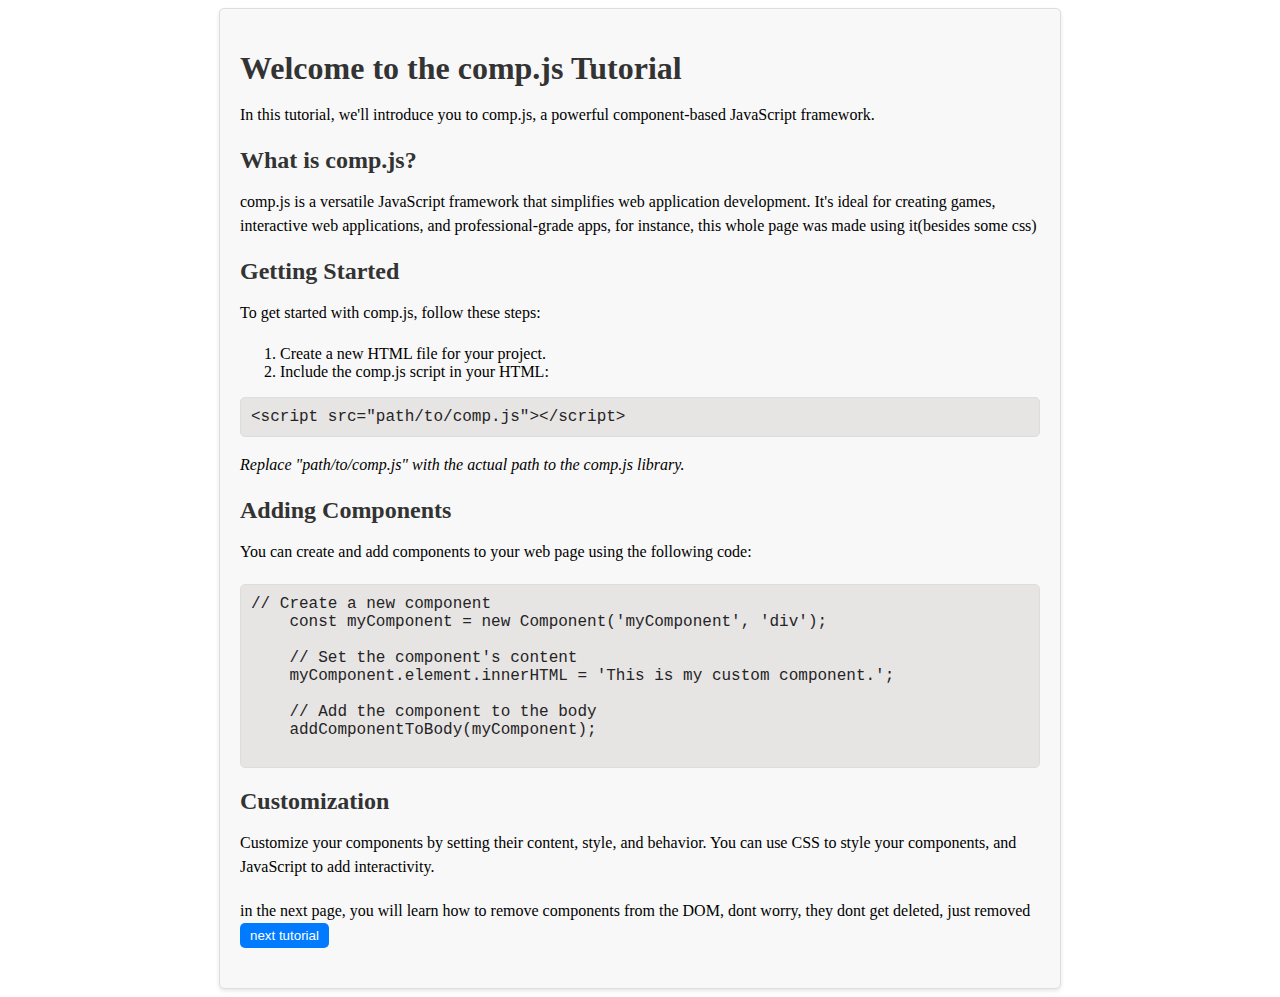
<file: index.html>
<!DOCTYPE html>
<html>
<head>
	<meta charset="utf-8">
	<meta name="viewport" content="width=device-width, initial-scale=1">
	<title>project x</title>
	<link rel="stylesheet" href="style.css">
    <script src="js/core.js" type="text/javascript"></script>
</head>
<body>

	<script src="js/main.js"></script>
</body>
</html>
</file>
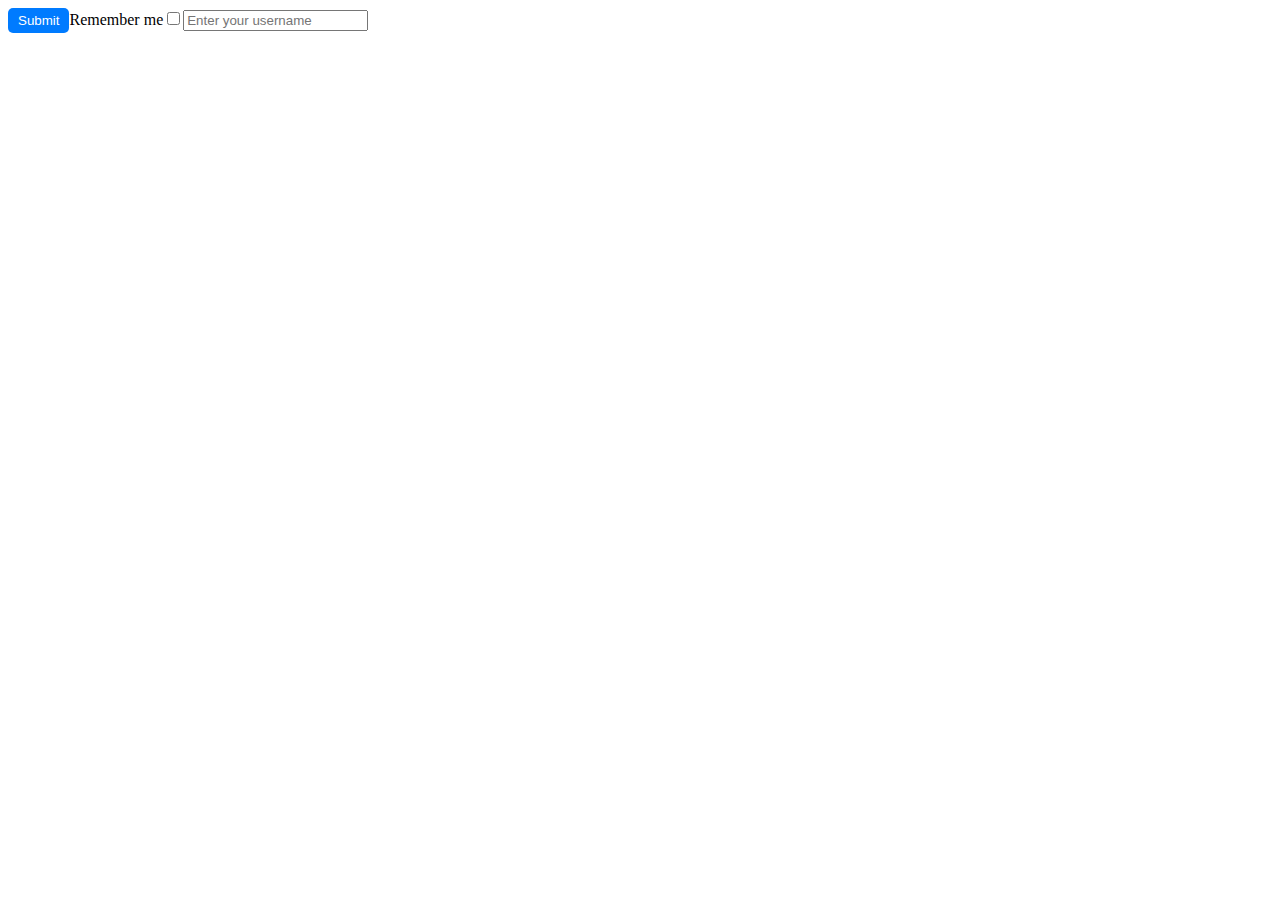
<file: rythm.html>
<!DOCTYPE html>
<html>
<head>
	<meta charset="utf-8">
	<meta name="viewport" content="width=device-width, initial-scale=1">
	<title>project x</title>
	<link rel="stylesheet" href="style.css">
    <script src="js/core.js" type="text/javascript"></script>
</head>
<body>

	<script>
// Create button, checkbox, and text input components
const submitButton = new Button('submitButton', 'Submit');
    submitButton.onClick = () => {
        // Handle button click
    };
    addComponentToBody(submitButton);

    const rememberCheckbox = new Checkbox('rememberCheckbox', 'Remember me');
    rememberCheckbox.onChange = () => {
        // Handle checkbox change
    };
    addComponentToBody(rememberCheckbox);

    const usernameInput = new TextInput('usernameInput', 'Enter your username');
    usernameInput.onInput = (value) => {
        // Handle input value
    };
    addComponentToBody(usernameInput);
    
	</script>
</body>
</html>
</file>
<file: style.css>
/* Style for the tutorial container */
#tutorial {
    max-width: 800px;
    margin: 0 auto;
    padding: 20px;
    background-color: #f8f8f8;
    border: 1px solid #ddd;
    border-radius: 5px;
    box-shadow: 0 2px 4px rgba(0, 0, 0, 0.1);
}

/* Style for headings */
h1, h2 {
    margin-bottom: 10px;
    color: #333;
}

/* Style for paragraphs */
p {
    margin-bottom: 20px;
    line-height: 1.5;
}

/* Style for code blocks */
pre {
    background-color: #e7e4e4;
    padding: 10px;
    border: 1px solid #ddd;
    border-radius: 5px;
    overflow: auto;
}

/* Style for code snippets */
code {
    font-family: "Courier New", monospace;
    color: #242424;
}

/* Style for buttons */
button {
    padding: 5px 10px;
    background-color: #007bff;
    color: white;
    border: none;
    border-radius: 5px;
    cursor: pointer;
}

button:hover {
    background-color: #0056b3;
}
</file>
